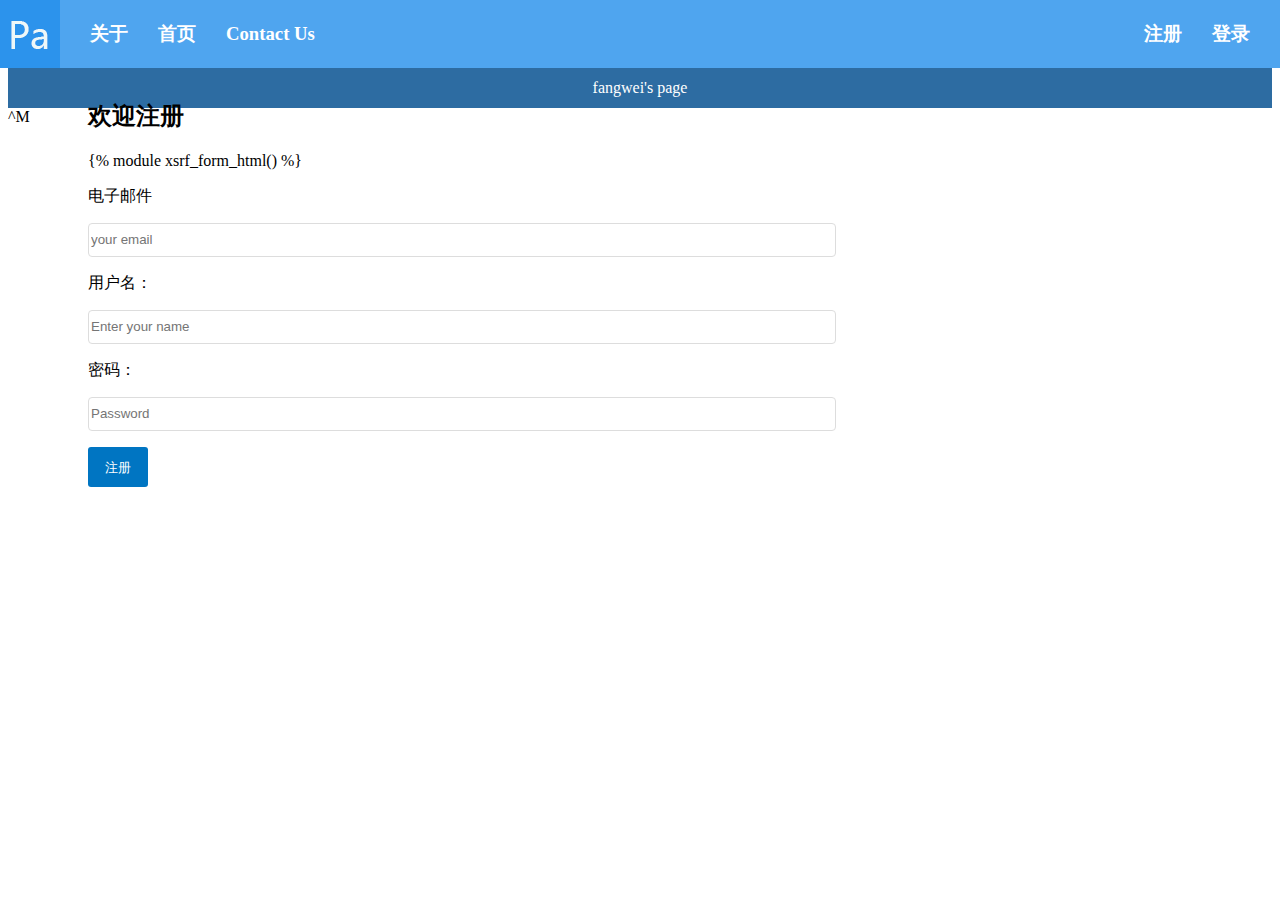
<file: template/login.html>
<!DOCTYPE html>
<html>
	<head>
		<meta charset="utf-8" />
		<link rel="stylesheet" href="../static/css/Passenger A.css">
		<title></title>
	</head>
	<body>
		<div class="navtop">
			
			<img src="../static/img/logo.png" style="float: left;"></img>
			<h3 class="index "><a class="hrefatt" href="#">关于</a></h3>
			<h3 class="index "><a class="hrefatt" class="hrefatt" href="/">首页</a></h3>
			<h3 class="index "><a class="hrefatt" href="#">Contact Us</a></h3>
			
			
			<h3 class="indexright "><a class="hrefatt" href="/login">登录</a></h3>
			<h3 class="indexright "><a class="hrefatt" href="/register">注册</a></h3>
			
		</div>
		<div style="top:80px;position: absolute; width: 100%;margin-left: 80px;">
		<h2>欢迎注册</h2>
		<form id="signup" action="/register" method="post">
			{% module xsrf_form_html() %}
            <p class="label">电子邮件</p>
            <p class="text"><input class="inputatt" type="text" name="email" placeholder="your email" ></p>
            <p class="label"><label for="id_username">用户名：</label></p>
            <p class="text"><input class="inputatt" type="text" name="name"  placeholder="Enter your name" ></p>
            <p class="label"><label for="id_password">密码：</label></p>
            <p class="text password"><input class="inputatt" type="password" placeholder="Password"  name="password" ></p>
            <p><input class="regbtn" type="submit" value="注册"></p>
        </form>       
        </div>
	 <div class="pafooter"><a href="https://github.com/fw1088"><img class="withoutOutline" src="../static/img/github.png"></img></a><p class="pawhite">fangwei's page</p></div>^M
	</body>
</html>
</file>
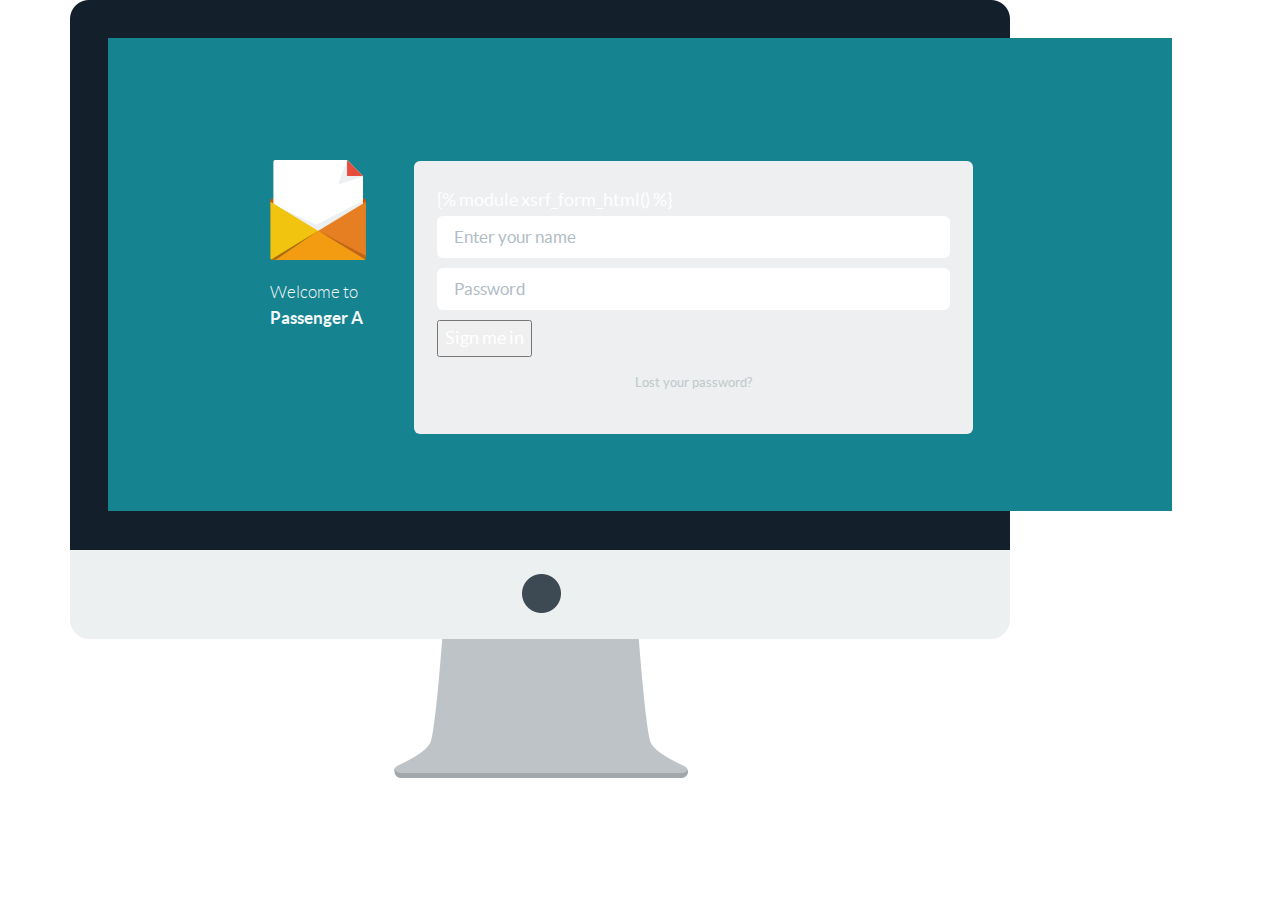
<file: template/login2.html>
<!DOCTYPE html>
<html lang="en">
  <head>
    <meta charset="utf-8">
    <title>Passenger A</title>
    <meta name="description" content="Flat UI Kit Free is a Twitter Bootstrap Framework design and Theme, this responsive framework includes a PSD and HTML version."/>

    <meta name="viewport" content="width=1000, initial-scale=1.0, maximum-scale=1.0">

    <!-- Loading Bootstrap -->
    <link href="../static/css/bootstrap.min.css" rel="stylesheet">
	<link href="../static/css/Passenger A.css" rel="stylesheet">
    <!-- Loading Flat UI -->
    <link href="../static/css/flat-ui.min.css" rel="stylesheet">

    <link rel="shortcut icon" href="../static/img/favicon.ico">
	

    <!-- HTML5 shim, for IE6-8 support of HTML5 elements. All other JS at the end of file. -->
    <!--[if lt IE 9]>
	
      <script src="dist/js/vendor/html5shiv.js"></script>
      <script src="dist/js/vendor/respond.min.js"></script>
    <![endif]-->
  </head>
  <body>
  <div class="container">
	<div class="login ">
        <div class="login-screen">
          <div class="login-icon">
            <img src="../static/img/login/icon.png" alt="Welcome to Mail App">
            <h4>Welcome to <small>Passenger A</small></h4>
          </div>
	  
          <div class="login-form">
            <div class="form-group">
 	      <form id="form-register" method="post" action="/login">
		 {% module xsrf_form_html() %}
              <input class="form-control login-field" value="" name="name"  placeholder="Enter your name" id="login-name" type="text">
	     
              <input class="form-control login-field" value="" placeholder="Password"  name="password" id="login-pass" type="password" style="margin-top:10px;margin-bottom: 10px;position:relative;">
	      <button type="submit" class="flatsubmit">Sign me in</button>
              </form>
               <a class="login-link" href="/findpassword">Lost your password?</a>
            </div>     
          </div>
		
        </div>
      </div>
	 </div>
  </body>
</html>
</file>
<file: static/css/Passenger A.css>
/*.bg_picContain {
				width:100%;height:45%;
				position: absolute;
				left: 0px;
				margin: 0px ; 
				padding: 0px ;
				z-index:-1600;
				overflow: hidden;
				border: 0px;
				background-color: #2d6ca2;
				float: none;
}*/

.pafooter{
	text-align: center;
	left: 0px;
	bottom:0px;
	height:100px;
	width: 100%;
	line-height: 0px;
	background-color: #2d6ca2;
	font-family: "Microsoft YaHei" ! important; 
	margin: 0px ; 
	padding: 0px ;
}
.pafooterreg{
	text-align: center;
	left: 0px;
	bottom:0px;
	position:absolute;
	height:100px;
	width: 100%;
	line-height: 0px;
	background-color: #2d6ca2;
	font-family: "Microsoft YaHei" ! important; 
	margin: 0px ; 
	padding: 0px ;
}
.withoutOutline {
	line-height:0px;
	padding: 0px;
	font-family: "Microsoft YaHei" ! important; 
}
.paprimary{
	color:#2B669A
}
.pasuccess{
	color: #398439;
}
.painfo{
	color:#269ABC
}
.pawarning{
	color:#D58512
}
.padanger{
	color:#C12E2A
}
.pawhite{
	color:#FFF
}
.back {
		-moz-animation: back 0.75s;
		-webkit-animation: back 0.75s;
		transition-timing-function: linear;
		transition: 0.75s;	
	}
.backhide {
	-moz-animation: backhide 0.75s;
	-webkit-animation: backhide 0.75s;
	transition-timing-function: linear;
		transition: 0.75s;	
}



.backtotop{
	position:fixed;
	right:25px;
	bottom:50px;
	width: 50px;
	height: 50px;
	overflow: hidden;	
}

.backtotop:hover{
	cursor: pointer;
}
.navbar-top.navbar-default {
    border-color: transparent;
}
.navbar-top {
    background: none repeat scroll 0% 0% rgba(78, 190, 203, 0.0);
    border: medium none; 
}

.navbar-topnext {
	background: none repeat scroll 0% 0% rgba(78, 190, 203, 0.8);
    border: medium none; 
}
.navbar-ghost .navbar-nav {
    margin: 0px auto;
    display: table;
    table-layout: fixed;
    float: none;
}

.navbar-collapse.collapse {
    display: block !important;
    height: auto !important;
    padding-bottom: 0px;
    overflow: visible !important;
}
.navbar-collapse {
    width: auto;
    border-top: 0px none;
    box-shadow: none;
    line-height:68px;
}
.navtop {
	background-color: rgba(79,165,239,200);
	width: 100%;height: 68px;
	border: 0px;left: 0px;top:0px;
	position: absolute;
	line-height: 68px;
}
.index{
	color: #FFF;
	display: inline-block;
	margin-left: 30px;
	margin-top: 0px;
	position: relative;
	float: left;
    
   
}
.indexright{
	color: #FFF;
	display: inline-block;
	float: right;
	
	margin-right: 30px;
	margin-top: 0px;
}

.primary{             
	color:#2B669A     
}                     
.success{             
	color: #398439;   
}                     
.info{                
	color:#269ABC     
}                     
.warning{             
	color:#D58512     
}                     
.danger{              
	color:#C12E2A     
}                     

.text{
	margin-top: 0px;
	
}
.inputatt{
	width: 742px;
	height: 30px;
	border-radius: 4px;
	border:1px solid #ddd;
}
.regbtn{
	width: 60px;
	height: 40px;
	background-color: #0075c2;
	border-radius: 4px;
	text-shadow: none;
	box-shadow: none;
	color:#FFF;
	text-align:center;
	cursor:pointer;
 	line-height:40px;
	border-radius: 3px;
	border: 0px;
}
.hrefatt{
	text-decoration:none;
	color: #FFF;
}
@keyframes back{
		0% {
				transform: translateX(25px) rotate(540deg);
    		}
     	100% {
    			transform:translateX(0px) rotate(0deg) ;
    		}
		}
			
@keyframes backhide{
		 0% {
				transform: translateX(0px) rotate(0deg);
    		}
     	100% {
    			transform:translateX(75px) rotate(540deg) ;
    		}
		}
</file>
